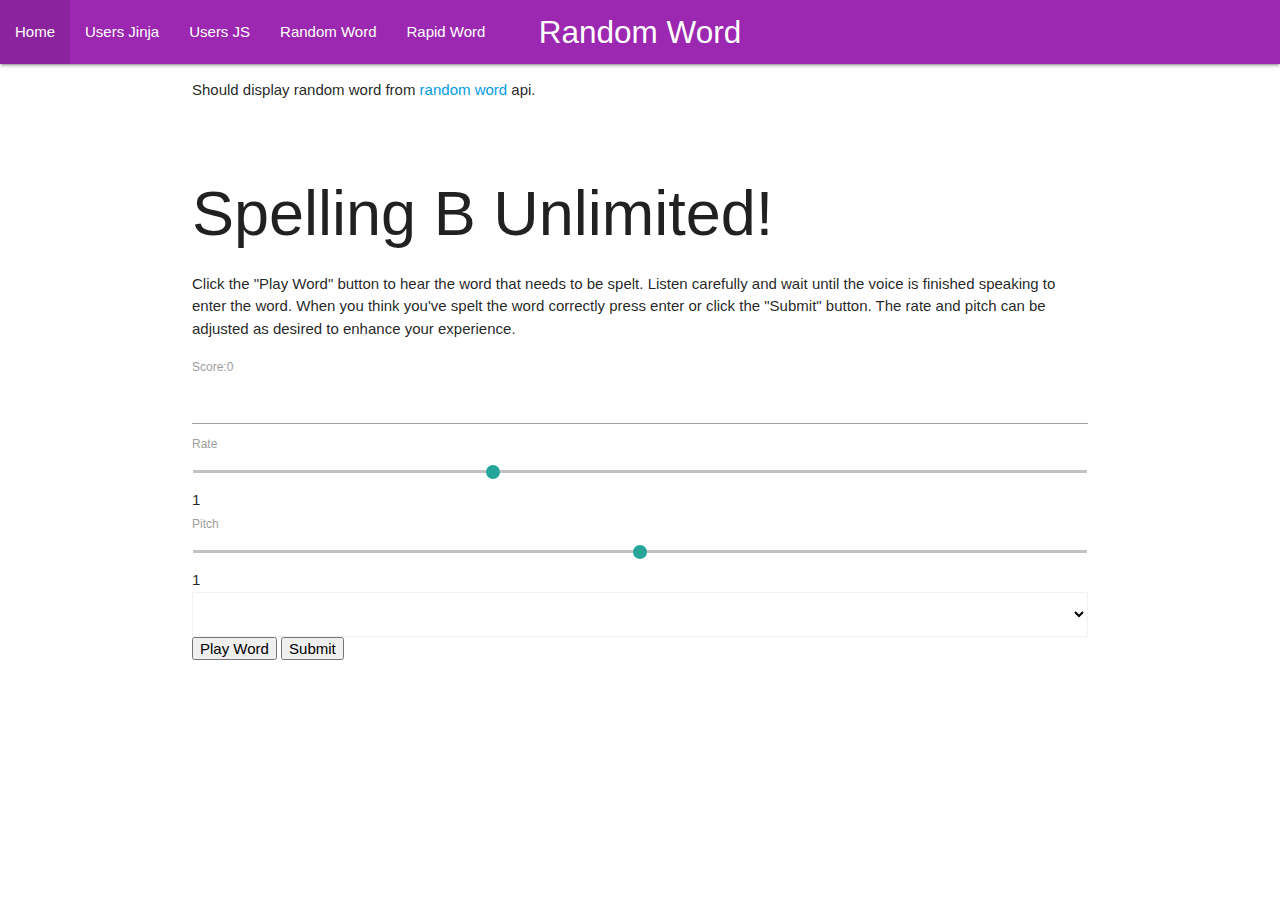
<file: App/static/static-random.html>
<!doctype html>
<html>
  <head>
  
    <link rel="stylesheet" href="style.css">
     <!--Import Google Icon Font-->
    <link href="https://fonts.googleapis.com/icon?family=Material+Icons" rel="stylesheet">
    <!-- Compiled and minified CSS -->
    <link rel="stylesheet" href="https://cdnjs.cloudflare.com/ajax/libs/materialize/1.0.0/css/materialize.min.css">
    <!--Let browser know website is optimized for mobile-->
    <meta name="viewport" content="width=device-width, initial-scale=1.0"/>
    <title>App Users</title>

  </head>
  <body>
    <nav class="purple">
      <div class="nav-wrapper">
        <a href="#!" class="brand-logo center">Random Word</a>
        <div class="nav-wrapper">
            <ul id="nav-mobile" class="left">
                <li><a href="/">Home</a></li>
                <li><a href="/users">Users Jinja</a></li>
                <li><a href="/static/users">Users JS</a></li>
                <li><a href="/static/static-random.html">Random Word</a></li>
                <li><a href="/static/static-rapid.html">Rapid Word</a></li>
            </ul>
        </div>
      </div>
    </nav>
    
    <div class="container" id="content">
        <div class="row">
            <p>
                Should display random word from  <a href = "https://random-word-api.herokuapp.com/home" target = "_blank"> random word  </a> api.
            </p>
        </div>
        <div class="row">
           
        </div>
      <h1>Spelling B Unlimited!</h1>

    <p>Click the "Play Word" button to hear the word that needs to be spelt. Listen carefully and wait until the voice is finished speaking to enter the word. When you think you've spelt the word correctly press enter or click the "Submit" button. The rate and pitch can be adjusted as desired to enhance your experience.</p>
    
    <label id ="score">Score:0</label><br>
    <input type="hidden" id="hide" name="custId" value="" class="hidden">
      <form>
      <input type="text" class="txt" id="word">
      <div>
        <label for="rate">Rate</label><input type="range" min="0.5" max="2" value="1" step="0.1" id="rate">
        <div class="rate-value">1</div>
        <div class="clearfix"></div>
      </div>
      <div>
        <label for="pitch">Pitch</label><input type="range" min="0" max="2" value="1" step="0.1" id="pitch">
        <div class="pitch-value">1</div>
        <div class="clearfix"></div>
      </div>
      <select>
  
      </select>
      <div class="controls">
        <button id="play" class="play" type= "button">Play Word</button>
        <button id="submit" class="submit" type="submit">Submit</button>
  
      </div>
      </form>
    </div>

    <script>
      async function getRandomWord(url){
            let response = await fetch(url);
            let result = await response.json();

            displayRand(result);

          //performs an ajax request to the spcified url to get pokemon data then pass it to displayListing()
     }
		
	function displayRand(w){
          let result = document.querySelector('#rand');
          let html = 'Spell the word ';
		  html+=`${w}`+ ', again the word is, ' + `${w}`;
		  
		  currentWord = '';
		  currentWord += `${w}`;
		  
		  let inputF = document.getElementById("hide");
		  //let element = document.querySelector('.txt');
		  
		  inputF.value = html; 
		  //element.value = html;
		  
          //result.innerHTML = html;
		  console.log(w);
		  if(score >0){
			speak();
		  }

           //Renders a list of pokemon links to the page  
        }

getRandomWord("https://random-word-api.herokuapp.com/word");

var synth = window.speechSynthesis;

var submmitWord = document.querySelector('.submit');
var inputForm = document.querySelector('.play');
var inputTxt = document.querySelector('.hidden');
var voiceSelect = document.querySelector('select');

var pitch = document.querySelector('#pitch');
var pitchValue = document.querySelector('.pitch-value');
var rate = document.querySelector('#rate');
var rateValue = document.querySelector('.rate-value');

var voices = [];
var responseCount = 0;
var score = 0;
var currentWord= '';
var wrong = 0;

function populateVoiceList() {
  voices = synth.getVoices().sort(function (a, b) {
      const aname = a.name.toUpperCase(), bname = b.name.toUpperCase();
      if ( aname < bname ) return -1;
      else if ( aname == bname ) return 0;
      else return +1;
  });
  var selectedIndex = voiceSelect.selectedIndex < 0 ? 0 : voiceSelect.selectedIndex;
  voiceSelect.innerHTML = '';
  for(i = 0; i < voices.length ; i++) {
  
  //if(voices[i].name == "Microsoft Sonia Online (Natural) - English (United Kingdom)"){
    var option = document.createElement('option');
    option.textContent = voices[i].name + ' (' + voices[i].lang + ')';
	  //let z = voices[i];
	  //console.log(z);
    
    if(voices[i].default) {
      option.textContent += ' -- DEFAULT';
    }

    option.setAttribute('data-lang', voices[i].lang);
    option.setAttribute('data-name', voices[i].name);
    voiceSelect.appendChild(option);
  //}
	voiceSelect.selectedIndex = selectedIndex;
	
	
  }

  
  voiceSelect.selectedIndex = selectedIndex;
}

function isObject(val) {
    return val instanceof Object; 
}

populateVoiceList();
if (speechSynthesis.onvoiceschanged !== undefined) {
  speechSynthesis.onvoiceschanged = populateVoiceList;
}

function speak(){
	console.log(inputTxt.value);
    if (synth.speaking) {
        console.error('speechSynthesis.speaking');
        return;
    }
    if (inputTxt.value !== '') {
    var utterThis = new SpeechSynthesisUtterance(inputTxt.value);
    utterThis.onend = function (event) {
        console.log('SpeechSynthesisUtterance.onend');
    }
    utterThis.onerror = function (event) {
        console.error('SpeechSynthesisUtterance.onerror');
    }
    var selectedOption = voiceSelect.selectedOptions[0].getAttribute('data-name');
    for(i = 0; i < voices.length ; i++) {
      if(voices[i].name === selectedOption) {
        utterThis.voice = voices[i];
        break;
      }
    }
    utterThis.pitch = pitch.value;
    utterThis.rate = rate.value;
    synth.speak(utterThis);
  }
}

function gradeAnswer(val){
	var value = false;
	
	if (val == currentWord){
		console.log('Thee current word is ' + currentWord);
		console.log("User Supplied answer is correct");
		value = true;
		return value;
	}
	else{
		console.log('Thee current word is ' + currentWord);
		console.log("User Supplied answer is wrong");
		value = false;
		return value;
	}
}

inputForm.onclick = function(event) {
  event.preventDefault();

  speak();

  inputTxt.blur();
}

submmitWord.onclick = function(event) {
  event.preventDefault();
  var scoreString = '';//String used to concatinate and display to label element
  var suppliedAnswer = ''; //String used to store the raw data from inputWord.value
  var answer = false;
  var inputWord = document.querySelector('.txt');
  var inputW = document.getElementById("word");
  var empty = '';
  
  suppliedAnswer += inputWord.value;
  suppliedAnswer = suppliedAnswer.toLowerCase();
  console.log('The suppliedAnswer is '+ suppliedAnswer);

  
  answer = gradeAnswer(suppliedAnswer);
  console.log('Answer is '+ answer);
  
  if(answer == true){
	score = score+1;
	scoreString += 'Score: ' + score;
	let scoreDisplay = document.querySelector('#score');
  inputW.value = empty;
	
	
	scoreDisplay.innerHTML = scoreString;
	getRandomWord("https://random-word-api.herokuapp.com/word");
	
  }else if(answer == false){
    wrong = wrong + 1;
    inputW.value = empty;
  }
  
  responseCount += 1;
  console.log("The score is : "+score);
}

pitch.onchange = function() {
  pitchValue.textContent = pitch.value;
}

rate.onchange = function() {
  rateValue.textContent = rate.value;
}

voiceSelect.onchange = function(){
  speak();
}


    </script>
  </body>
</html>
</file>
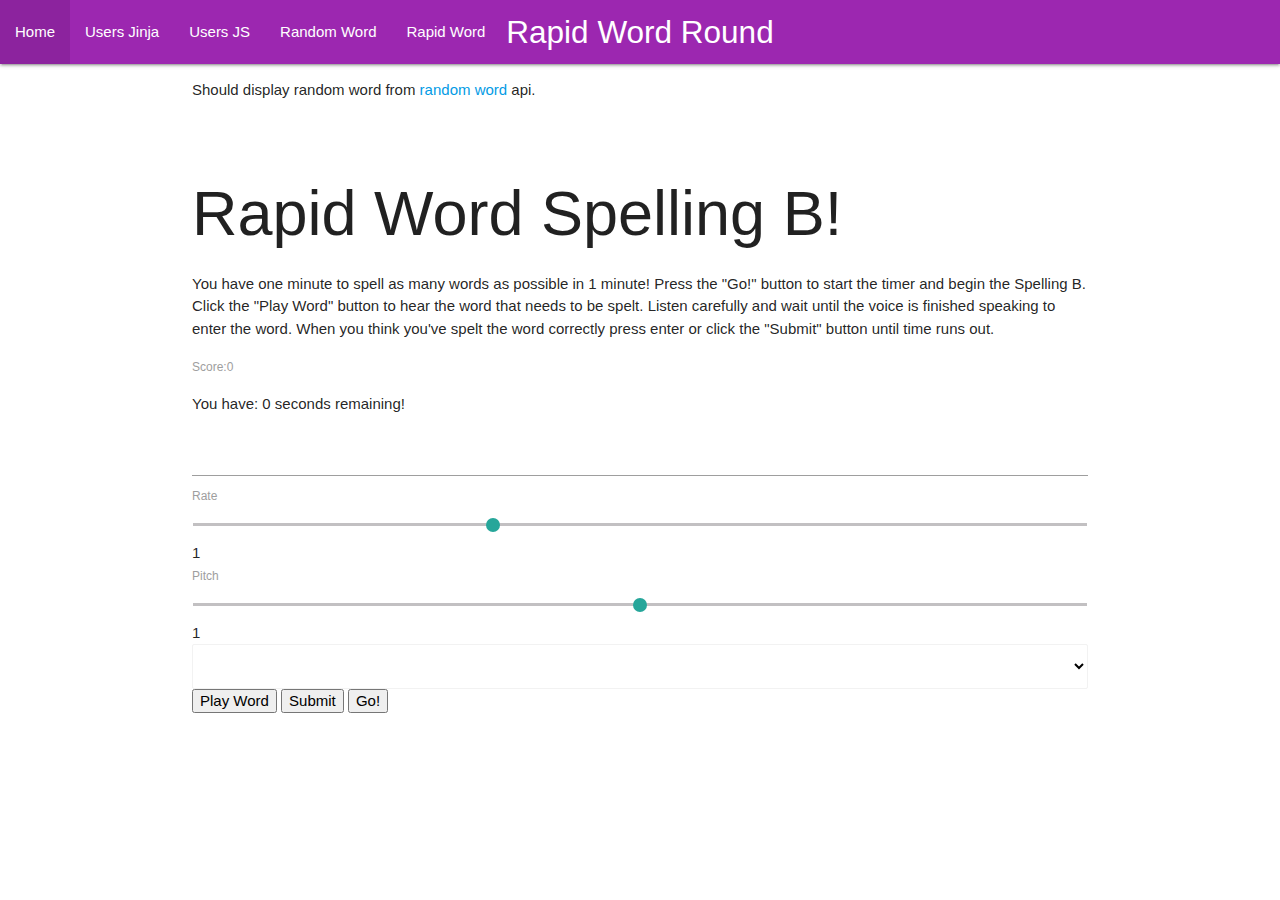
<file: App/static/static-rapid.html>
<!doctype html>
<html>
  <head>
  
    <link rel="stylesheet" href="style.css">
     <!--Import Google Icon Font-->
    <link href="https://fonts.googleapis.com/icon?family=Material+Icons" rel="stylesheet">
    <!-- Compiled and minified CSS -->
    <link rel="stylesheet" href="https://cdnjs.cloudflare.com/ajax/libs/materialize/1.0.0/css/materialize.min.css">
    <!--Let browser know website is optimized for mobile-->
    <meta name="viewport" content="width=device-width, initial-scale=1.0"/>
    <title>App Users</title>

  </head>
  <body>
    <nav class="purple">
      <div class="nav-wrapper">
        <a href="#!" class="brand-logo center">Rapid Word Round</a>
        <div class="nav-wrapper">
            <ul id="nav-mobile" class="left">
                <li><a href="/">Home</a></li>
                <li><a href="/users">Users Jinja</a></li>
                <li><a href="/static/users">Users JS</a></li>
                <li><a href="/static/static-random.html">Random Word</a></li>
                <li><a href="/static/static-rapid.html">Rapid Word</a></li>
            </ul>
        </div>
      </div>
    </nav>
    
    <div class="container" id="content">
        <div class="row">
            <p>
                Should display random word from  <a href = "https://random-word-api.herokuapp.com/home" target = "_blank"> random word  </a> api.
            </p>
        </div>
        <div class="row">
            
        </div>
      <h1>Rapid Word Spelling B!</h1>

    <p> You have one minute to spell as many words as possible in 1 minute! Press the "Go!" button to start the timer and begin the Spelling B. Click the "Play Word" button to hear the word that needs to be spelt. Listen carefully and wait until the voice is finished speaking to enter the word. When you think you've spelt the word correctly press enter or click the "Submit" button until time runs out.</p>
    
    <label id ="score">Score:0</label><br>
    <input type="hidden" id="hide" name="custId" value="" class="hidden">
      <form>

        <p>You have: <span id="timer">0</span> seconds remaining!</p>
        
        
      <input type="text" class="txt" id="word">
      <div>
        <label for="rate">Rate</label><input type="range" min="0.5" max="2" value="1" step="0.1" id="rate">
        <div class="rate-value">1</div>
        <div class="clearfix"></div>
      </div>
      <div>
        <label for="pitch">Pitch</label><input type="range" min="0" max="2" value="1" step="0.1" id="pitch">
        <div class="pitch-value">1</div>
        <div class="clearfix"></div>
      </div>
      <select>
        
      </select>
      <div class="controls">

        <button id="play" class="play" type= "button">Play Word</button>
      <button id="submit" class="submit" type="submit">Submit</button>
      <button type = "button" id = "goButton" onclick="printDuration()">Go!</button>
      
  
      </div>
      </form>
    </div>

    <script>
      async function getRandomWord(url){
            let response = await fetch(url);
            let result = await response.json();

            displayRand(result);

          //performs an ajax request to the spcified url to get pokemon data then pass it to displayListing()
     }
		
	function displayRand(w){
          let result = document.querySelector('#rand');
          let html = 'Spell the word ';
		  html+=`${w}`+ ', again the word is, ' + `${w}`;
		  
		  currentWord = '';
		  currentWord += `${w}`;
		  
		  let inputF = document.getElementById("hide");
		  //let element = document.querySelector('.txt');
		  
		  inputF.value = html; 
		  //element.value = html;
		  
          //result.innerHTML = html;
		  console.log(w);
		  if(score >0){
			speak();
		  }

           //Renders a list of pokemon links to the page  
        }

getRandomWord("https://random-word-api.herokuapp.com/word");

var synth = window.speechSynthesis;

var submmitWord = document.querySelector('.submit');
var inputForm = document.querySelector('.play');
var inputTxt = document.querySelector('.hidden');
var voiceSelect = document.querySelector('select');

var pitch = document.querySelector('#pitch');
var pitchValue = document.querySelector('.pitch-value');
var rate = document.querySelector('#rate');
var rateValue = document.querySelector('.rate-value');

var voices = [];
var responseCount = 0;
var score = 0;
var currentWord= '';
var wrong = 0;

// timer variables
var isWaiting = false;
var isRunning = false;
var seconds = 60;
var countdownTimer;
var finalCountdown = false;

function populateVoiceList() {
  voices = synth.getVoices().sort(function (a, b) {
      const aname = a.name.toUpperCase(), bname = b.name.toUpperCase();
      if ( aname < bname ) return -1;
      else if ( aname == bname ) return 0;
      else return +1;
  });
  var selectedIndex = voiceSelect.selectedIndex < 0 ? 0 : voiceSelect.selectedIndex;
  voiceSelect.innerHTML = '';
  for(i = 0; i < voices.length ; i++) {
  
  //if(voices[i].name == "Microsoft Sonia Online (Natural) - English (United Kingdom)"){
    var option = document.createElement('option');
    option.textContent = voices[i].name + ' (' + voices[i].lang + ')';
	  //let z = voices[i];
	  //console.log(z);
    
    if(voices[i].default) {
      option.textContent += ' -- DEFAULT';
    }

    option.setAttribute('data-lang', voices[i].lang);
    option.setAttribute('data-name', voices[i].name);
    voiceSelect.appendChild(option);
//}
	voiceSelect.selectedIndex = selectedIndex;
	
	
  }

  
  voiceSelect.selectedIndex = selectedIndex;
}


populateVoiceList();
if (speechSynthesis.onvoiceschanged !== undefined) {
  speechSynthesis.onvoiceschanged = populateVoiceList;
}

function speak(){
	console.log(inputTxt.value);
    if (synth.speaking) {
        console.error('speechSynthesis.speaking');
        return;
    }
    if (inputTxt.value !== '') {
    var utterThis = new SpeechSynthesisUtterance(inputTxt.value);
    utterThis.onend = function (event) {
        console.log('SpeechSynthesisUtterance.onend');
    }
    utterThis.onerror = function (event) {
        console.error('SpeechSynthesisUtterance.onerror');
    }
    var selectedOption = voiceSelect.selectedOptions[0].getAttribute('data-name');
    for(i = 0; i < voices.length ; i++) {
      if(voices[i].name === selectedOption) {
        utterThis.voice = voices[i];
        break;
      }
    }
    utterThis.pitch = pitch.value;
    utterThis.rate = rate.value;
    synth.speak(utterThis);
  }
}

function gradeAnswer(val){
	var value = false;
	
	if (val == currentWord){
		console.log('Thee current word is ' + currentWord);
		console.log("User Supplied answer is correct");
		value = true;
		return value;
	}
	else{
		console.log('Thee current word is ' + currentWord);
		console.log("User Supplied answer is wrong");
		value = false;
		return value;
	}
}

inputForm.onclick = function(event) {
  event.preventDefault();

  speak();

  inputTxt.blur();
}

let scoreDisplay = document.querySelector('#score');
submmitWord.onclick = function(event) {
  event.preventDefault();
  var scoreString = '';//String used to concatinate and display to label element
  var suppliedAnswer = ''; //String used to store the raw data from inputWord.value
  var answer = false;
  var inputWord = document.querySelector('.txt');
  var inputW = document.getElementById("word");
  var empty = '';
  
  suppliedAnswer += inputWord.value;
  suppliedAnswer = suppliedAnswer.toLowerCase();
  console.log('The suppliedAnswer is '+ suppliedAnswer);

  
  answer = gradeAnswer(suppliedAnswer);
  console.log('Answer is '+ answer);
  
  if(answer == true){
	score = score+1;
	scoreString += 'Score: ' + score;
	
  inputW.value = empty;
	
	
	scoreDisplay.innerHTML = scoreString;
	getRandomWord("https://random-word-api.herokuapp.com/word");
	
  }else if(answer == false){
    wrong = wrong + 1;
    inputW.value = empty;
    
    if(wrong == 3){
      stop();
      hideButton();
      wrong = 0;
      
    }
    
  }
  
  responseCount += 1;
  console.log("The score is : "+score);
}

function hideButton() {
  var y = document.getElementById("goButton");
  if (y.style.display === "none") {
    y.style.display = "block";
  } else {
    y.style.display = "none";
  }
}
pitch.onchange = function() {
  pitchValue.textContent = pitch.value;
}

rate.onchange = function() {
  rateValue.textContent = rate.value;
}

voiceSelect.onchange = function(){
  speak();
}

var check = null;
var cnt = 60;


        function printDuration() {
            speak();
            score = 0;
            cnt =60;
            event.preventDefault();
            scoreDisplay.innerHTML ="Score:"+ score;
            hideButton();
            if (check == null) {
                

                check = setInterval(function () {
                    cnt -= 1;
                    document.getElementById("timer").innerHTML = cnt;
                    if(cnt == 0){
                      stop();
                      hideButton();
                      
                    }
                }, 1000);

                
            }

            

        }

        function stop() {
            clearInterval(check);
            check = null;
            document.getElementById("timer").innerHTML = '0';
        }

    </script>
  </body>
</html>
</file>
<file: App/static/style.css>
select {
    display: inline!important;
}

.btn, .btn-large, .btn-small {
    color: #fff !important;
    background-color: #4918ce !important;
}

.purple {
    background-color: #4918ce !important;
}


#foot {
    margin-top: auto;
    position: fixed;
    padding: 10px 10px 0px 10px;
    bottom: 0;
    width: 100%;
            /* Height of the footer*/ 
    /*height: 40px;*/
    background: #4918ce ;
    text-align: center;
  padding: 3px;
  
  color: white;
}

.play, .submit{
    margin-bottom: 150px;
}

.center {
    display: block;
    margin-left: auto;
    margin-right: auto;
    width: 30%;
  }
</file>
